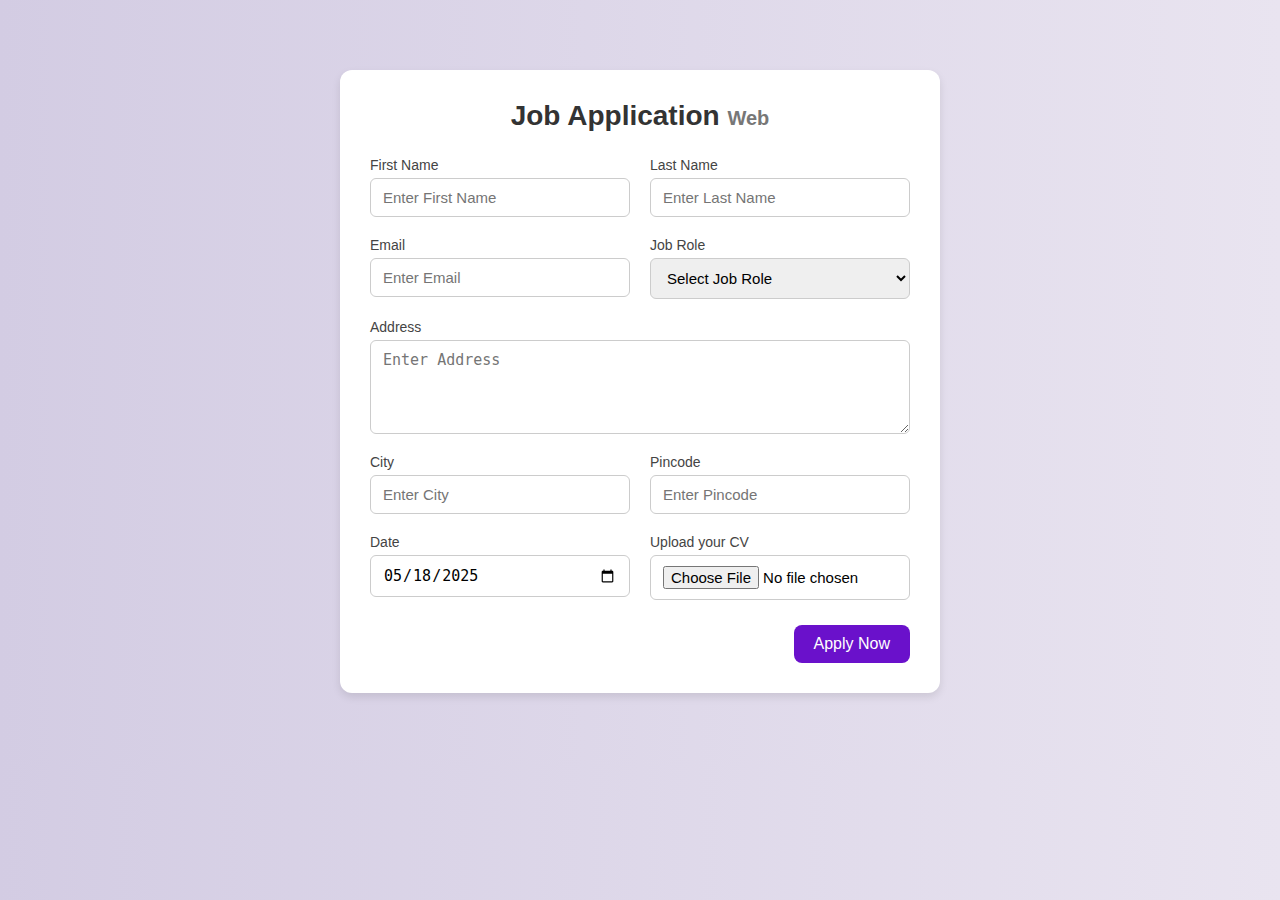
<file: Project02/index.html>
<!DOCTYPE html>
<html lang="en">
<head>
	<meta charset="UTF-8" />
	<meta name="viewport" content="width=device-width, initial-scale=1.0" />
	<title>Job Application Form</title>
	<link rel="stylesheet" href="styles.css" />
</head>
<body>
	<div class="container">
		<div class="apply_box">
			<h1>Job Application <span class="title_small">Web</span></h1>
			<form action="#">
				<div class="form_container">
					<div class="form_control">
						<label for="first_name">First Name</label>
						<input id="first_name" name="first_name" placeholder="Enter First Name" type="text" />
					</div>

					<div class="form_control">
						<label for="last_name">Last Name</label>
						<input id="last_name" name="last_name" placeholder="Enter Last Name" type="text" />
					</div>

					<div class="form_control">
						<label for="email">Email</label>
						<input id="email" name="email" placeholder="Enter Email" type="email" />
					</div>

					<div class="form_control">
						<label for="job_role">Job Role</label>
						<select name="job_role" id="job_role">
							<option value="">Select Job Role</option>
							<option value="frontend">Frontend Development</option>
							<option value="backend">Backend Development</option>
							<option value="full_stack">Full Stack Developer</option>
							<option value="ui_ux">UI/UX Designer</option>
						</select>
					</div>

					<div class="textarea_control">
						<label for="address">Address</label>
						<textarea name="address" id="address" rows="4" placeholder="Enter Address"></textarea>
					</div>

					<div class="form_control">
						<label for="city">City</label>
						<input id="city" name="city" placeholder="Enter City" type="text" />
					</div>

					<div class="form_control">
						<label for="pincode">Pincode</label>
						<input id="pincode" name="pincode" placeholder="Enter Pincode" type="number" />
					</div>

					<div class="form_control">
						<label for="date">Date</label>
						<input id="date" name="date" type="date" value="2025-05-18" />
					</div>

					<div class="form_control">
						<label for="upload">Upload your CV</label>
						<input id="upload" name="upload" type="file" />
					</div>
				</div>
				<div class="button">
					<button type="submit">Apply Now</button>
				</div>
			</form>
		</div>
	</div>
</body>
</html>
</file>
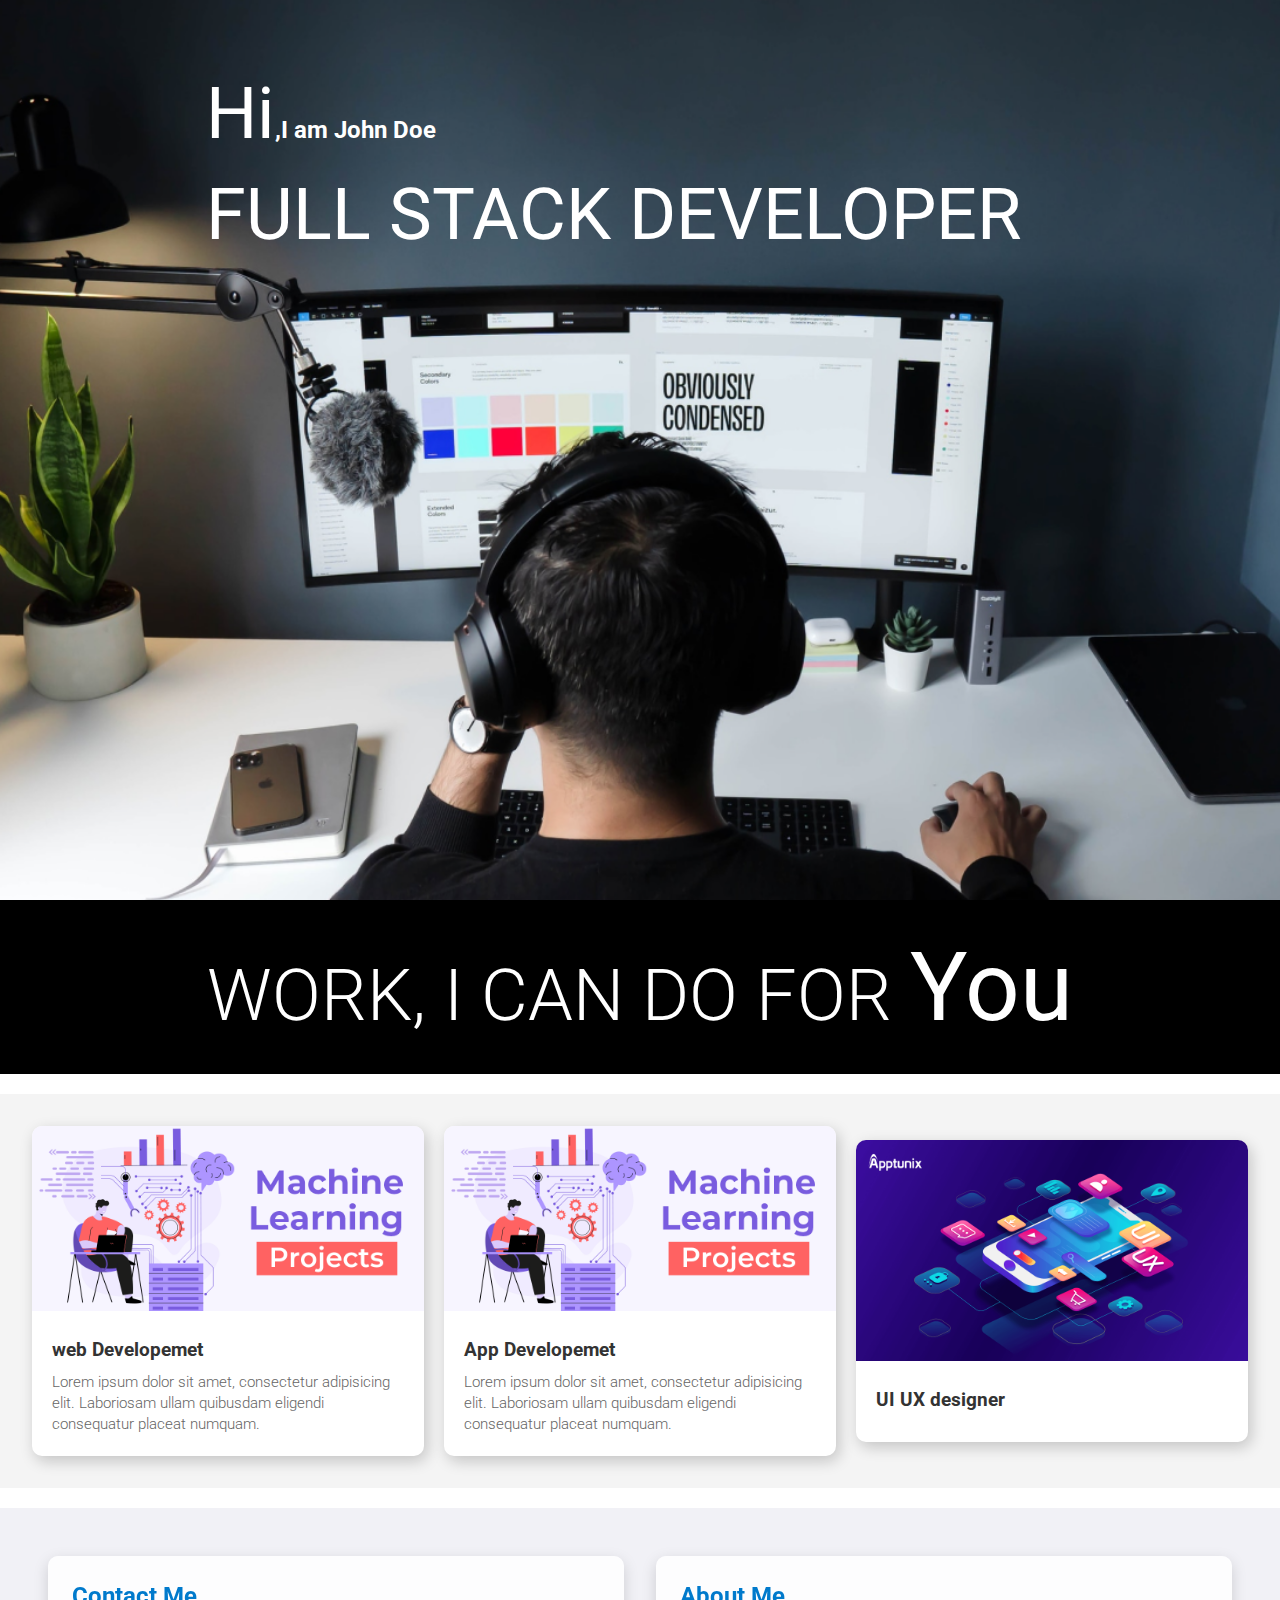
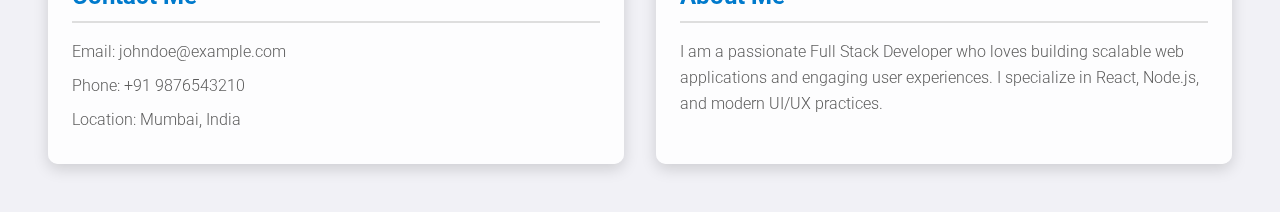
<file: Project04/index.html>
<!DOCTYPE html>
<html lang="en">
<head>
	<meta charset="UTF-8">
	<meta name="viewport" content="width=device-width, initial-scale=1.0">
	<title>developer Page</title>
	<link rel="stylesheet" href="styles.css">
</head>
<body>
	<section class="hero_section">
		<div class="text_container">
			<h2><span class="lg_text">Hi</span>,I am John Doe</h2>
			<h1 class="lg_text">FULL STACK DEVELOPER</h1>
		</div>
	</section>

	<section class="black_box">
		<h2>WORK, I CAN DO FOR <span>You</span></h2>
	</section>

	<section class="work">
		<div class="grid_item">
			<div class="card">
			<div class="image_container">
				<img src="images/images1.png" alt="webdev">
			</div>
			<div class="card_container">
				<h3>web Developemet</h3>
				<p>Lorem ipsum dolor sit amet, consectetur adipisicing elit. Laboriosam ullam quibusdam eligendi consequatur placeat numquam.</p>
			</div>
		</div>

		</div>
		
			<div class="grid_item">
				<div class="card">
			<div class="image_container">
				<img src="images/images1.png" alt="webdev">
			</div>
			<div class="card_container">
				<h3>App Developemet</h3>
				<p>Lorem ipsum dolor sit amet, consectetur adipisicing elit. Laboriosam ullam quibusdam eligendi consequatur placeat numquam.</p>
			</div>
		</div>
			</div>
		
		<div class="grid_item">
			<div class="card">
			<div class="image_container">
				<img src="images/Banner-1.png" alt="webdev">
			</div>
			<div class="card_container">
				<h3>UI UX designer</h3>
			</div>
		</div>
		</div>
		
	</section>

<section class="buttom_section">
  <div class="contact">
    <h2>Contact Me</h2>
    <p>Email: johndoe@example.com</p>
    <p>Phone: +91 9876543210</p>
    <p>Location: Mumbai, India</p>
  </div>

  <div class="about">
    <h2>About Me</h2>
    <p>I am a passionate Full Stack Developer who loves building scalable web applications and engaging user experiences. I specialize in React, Node.js, and modern UI/UX practices.</p>
  </div>
</section>


	
</body>
</html>
</file>
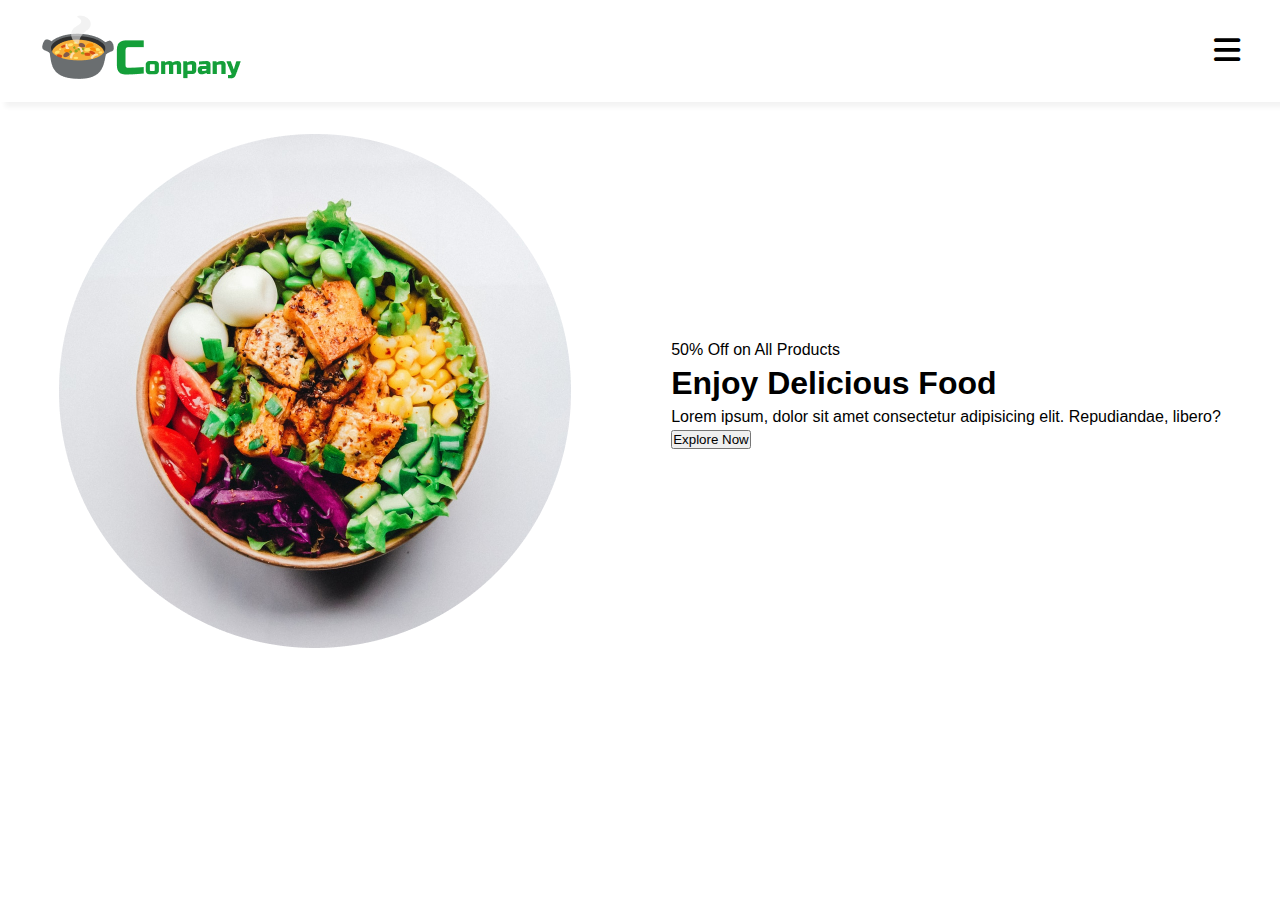
<file: Project05/index.html>
<!DOCTYPE html>
<html lang="en">
<head>
	<meta charset="UTF-8">
	<meta name="viewport" content="width=device-width, initial-scale=1.0">
	<title>Restaurant website</title>
	<link rel="stylesheet" href="styles.css">
	 <link rel="stylesheet" href="https://cdnjs.cloudflare.com/ajax/libs/font-awesome/6.5.0/css/all.min.css">
</head>
<body>
	<nav>
		<div class="navigation container">
			<div class="logo"><img src="images/Logo.png" alt=""></div>
			 <div class="bar_icons"><i class="fa-solid fa-bars"></i></div>
		</div>
	</nav>
	<!-- Hero section -->
	 <div class="container">
		<div class="hero">
			<div class="hero_img">
				<img src="images/Hero Image.png" alt="">
			</div>
			<div class="hero_contant">
				<div class="tag">
					50% Off on All Products
					<h1>Enjoy Delicious Food</h1>
					<p>Lorem ipsum, dolor sit amet consectetur adipisicing elit. Repudiandae, libero?</p>
					<button class="explore_btn
					">Explore Now</button>
				</div>
			</div>
		</div>
	 </div>
</body>
</html>
</file>
<file: Project02/styles.css>
* {
	margin: 0;
	padding: 0;
	box-sizing: border-box;
}

body {
	background: linear-gradient(to right, #d3cce3, #e9e4f0);
	font-family: 'Segoe UI', Tahoma, Geneva, Verdana, sans-serif;
}

.container {
	max-width: 900px;
	margin: 0 auto;
	padding: 20px;
}

.apply_box {
	max-width: 600px;
	margin: 50px auto;
	padding: 30px;
	background-color: #ffffff;
	box-shadow: 0 4px 8px rgba(0, 0, 0, 0.1);
	border-radius: 12px;
	transition: transform 0.2s;
}

.apply_box:hover {
	transform: scale(1.01);
}

h1 {
	font-size: 28px;
	margin-bottom: 10px;
	text-align: center;
	color: #333;
}

.title_small {
	font-size: 20px;
	color: #777;
}

.form_container {
	margin-top: 25px;
	display: grid;
	grid-template-columns: repeat(auto-fit, minmax(250px, 1fr));
	gap: 20px;
}

.form_control,
.textarea_control {
	display: flex;
	flex-direction: column;
}

label {
	font-size: 14px;
	margin-bottom: 5px;
	color: #444;
}

input,
select,
textarea {
	padding: 10px 12px;
	border: 1px solid #ccc;
	border-radius: 6px;
	font-size: 15px;
	transition: border-color 0.3s;
}

input:focus,
select:focus,
textarea:focus {
	outline: none;
	border-color: #6a11cb;
	box-shadow: 0 0 5px rgba(106, 17, 203, 0.3);
}

.textarea_control {
	grid-column: 1 / span 2;
}

.textarea_control textarea {
	width: 100%;
	resize: vertical;
}

.button {
	display: flex;
	justify-content: flex-end;
	margin-top: 25px;
}

button {
	background-color: #6a11cb;
	border: none;
	padding: 10px 20px;
	color: white;
	border-radius: 8px;
	font-size: 16px;
	cursor: pointer;
	transition: all 0.3s ease-in-out;
}

button:hover {
	background-color: white;
	color: #6a11cb;
	border: 2px solid #6a11cb;
}

@media (max-width: 460px) {
	.textarea_control {
		grid-column: 1 / span 1;
	}
}
</file>
<file: Project04/styles.css>
@import url('https://fonts.googleapis.com/css2?family=Inter:ital,opsz,wght@0,14..32,100..900;1,14..32,100..900&family=Nunito:ital,wght@0,200..1000;1,200..1000&family=Press+Start+2P&family=Roboto:ital,wght@0,100;0,300;0,400;0,500;0,700;0,900;1,100;1,300;1,400;1,500;1,700;1,900&display=swap');

*{
	margin: 0;
	padding: 0;
	box-sizing: border-box;
}

html,body {
	line-height: 1.4;
	font-weight: 300;
	  font-family: 'Roboto',sans-serif;

}


.hero_section{
	background-image: url(images/image.png);
	min-height: 100vh;
	background-position: center;
	background-size: cover;
	background-repeat: no-repeat;
}

.text_container{
	color: white;
	max-width: 900px;
	margin: 0 auto;
	padding-top: 64px;
	padding-left: 16px;

}
.lg_text{
	font-size: 72px;
	font-weight: 400;
}

.black_box{
	background-color: #000;
	padding: 20px;

}
.black_box h2{
	font-size: 72px;
	color: white;
	text-align: center;
	font-weight: 300;
	
	
}
.black_box h2 span{
	font-weight: 400;
	font-size: 96px;
}
.work {
  display: grid;
  grid-template-columns: repeat(auto-fit, minmax(320px, 1fr));
  gap: 20px;
  padding: 2rem;
  background-color: #f4f4f4;
  margin: 20px 0;
  
  
}

.card {
  max-width: 1100%;
  height: auto;
  border-radius: 10px;
  box-shadow: 3px 5px 15px rgba(0, 0, 0, 0.2);
  overflow: hidden;
  background-color: #fff;
  transition: transform 0.3s ease;
  margin: 0 auto;

 

}

.card:hover {
  transform: translateY(-10px);
}

.image_container img {
  width: 100%;
  height: 200%;
  object-fit: cover;
}

.card_container {
  padding: 20px;
}

.card_container h3 {
  font-size: 1.2rem;
  margin-bottom: 0.5rem;
  color: #333;
 
}

.card_container p {
  font-size: 0.95rem;
  color: #666;
}

.grid_item{
	display: flex;
	justify-items: center;
	align-items: center;
}

.buttom_section {
  display: flex;
  flex-wrap: wrap;
  justify-content: space-between;
  padding: 2rem;
  background-color: rgba(240, 240, 245, 0.95); /* light background with slight transparency */
  color: rgba(0, 0, 0, 0.8);
}

.buttom_section > div {
  flex: 1 1 300px;
  margin: 1rem;
  padding: 1.5rem;
  background-color: rgba(255, 255, 255, 0.85); /* semi-transparent white card */
  border-radius: 10px;
  box-shadow: 0 5px 15px rgba(0, 0, 0, 0.15);
  backdrop-filter: blur(4px); /* optional: adds a blur effect for glassmorphism feel */
}

.buttom_section h2 {
  margin-bottom: 1rem;
  font-size: 1.5rem;
  color: rgba(0, 122, 204, 1); /* solid blue heading */
  border-bottom: 2px solid rgba(200, 200, 200, 0.6);
  padding-bottom: 0.5rem;
}

.buttom_section p {
  margin: 0.5rem 0;
  line-height: 1.6;
  color: rgba(50, 50, 50, 0.8); /* soft dark text */
}



@media(max-width:786px){
	.hero_section{
		min-height: 50vh;
	}
	.text_container{
		padding: 10px 0;
		text-align: center;
	}
	.lg_text{
		font-size: 32px;
	}
	.black_box h2{
		font-size: 24px;
	}
	.black_box h2 span{
		font-weight: 400;
		font-size: 32px;
	}
	.buttom_section{
		display: flex;
	}
}
</file>
<file: Project05/styles.css>
*{
	padding: 0;
	margin: 0;
	box-sizing: border-box;


}

html,body{
	line-height: 1.4;
	font-weight: 300;
	font-family: 'Roboto',sans-serif;
}


nav{
	box-shadow: 5px 5px 5px rgba(1, 1, 1, 0.05);
	position: sticky;
	top: 0;
	margin-bottom: 32px;
	background: white;
	padding: 10px;
}
.navigation{
	display: flex;
	justify-content: space-between;
	align-items: center;

}
.container{
	max-width: 1200px;
	margin: 0 auto;
}

.bar_icons{
	font-size: 30px;
}

/* Hero section */

.hero{
	display: flex;
	gap: 100px;
	justify-content: center;
	align-items: center;
}

.hero_contant {
	display: flex;
	flex-direction: column;
}
</file>
